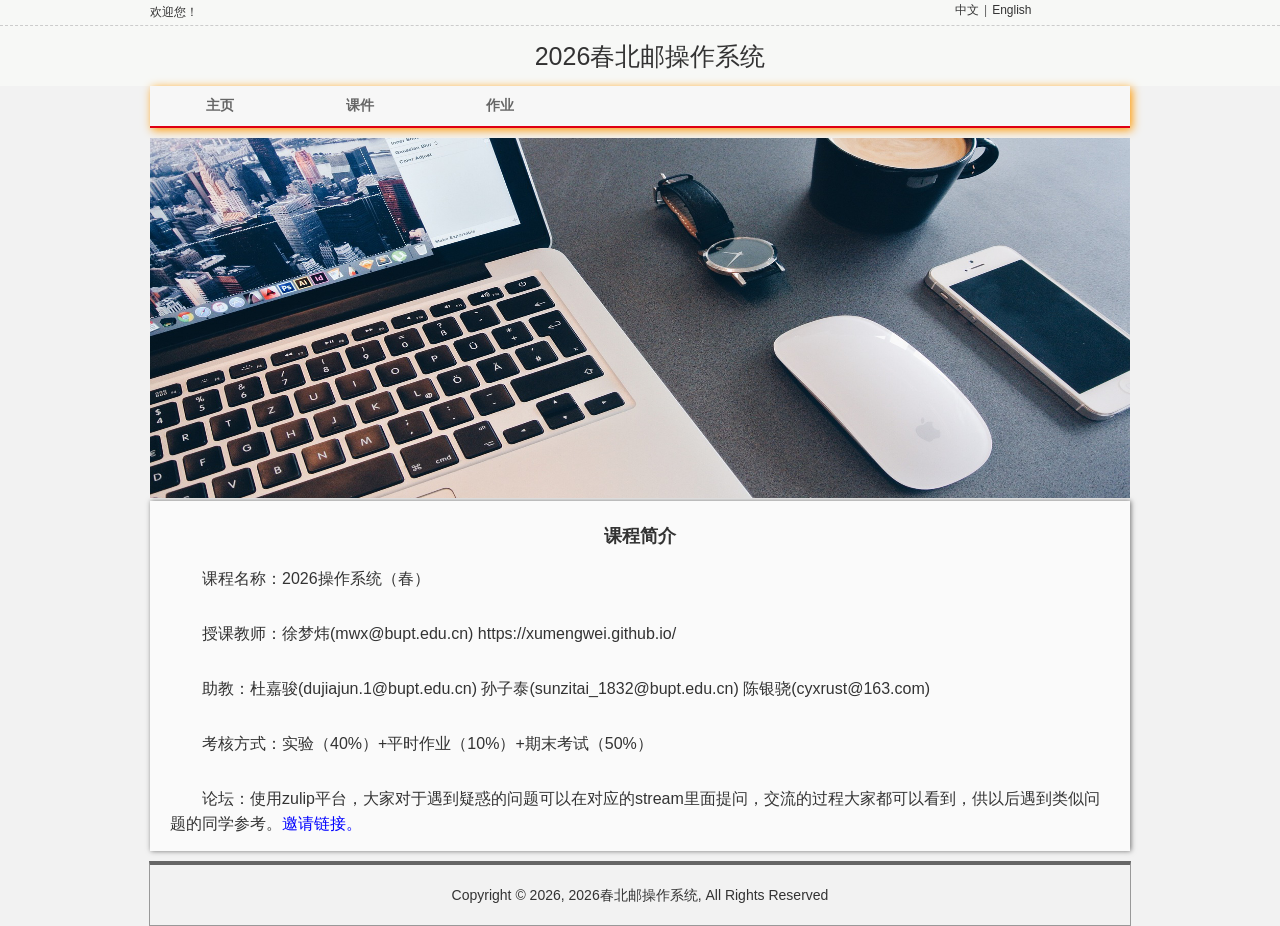
<file: index.html>
<!DOCTYPE html>
<html>
<head>
    <meta http-equiv="Content-Type" content="text/html; charset=utf-8" />
    <title>2026春北邮操作系统</title>
    <link rel="stylesheet" type="text/css" href="css/master.css" />
</head>

<body>
    <div id="head">
        <div class="content">
            <div class="left">欢迎您！</div>
            <ul class="ul_none">
                <li><a href="index.html">中文</a></li>
                <li>|</li>
                <li><a href="#">English</a></li>
            </ul>
            <div style="clear:both"></div>
        </div>
    </div>

    <div id="top">
        <div class="content">
            <div class="logo">
                <a href="index.html" title="课程名称">2026春北邮操作系统</a>
            </div>
            <div style="clear:both"></div>
        </div>
    </div>

    <div id="navBar">
        <div class="content hyc">
            <ul id="nav_ul">
                <li><a href="index.html">主页</a></li>
                <li><a href="ppt.html" target="_self">课件</a></li>
                <li><a href="homework.html" target="_self">作业</a></li>
                <div style="clear:both"></div>
            </ul>
        </div>
    </div>

    <div id="wrapper">
        <div class="banner">
            <img src="images/background.png" width="980" height="360">
        </div>

        <div id="index-con">
            <div class="index_about">
                <div class="about_title">
                    <h3>课程简介</h3>
                </div>
                <p class="about_con">
                    课程名称：2026操作系统（春）
                </p>
                <p class="about_con">
                    授课教师：徐梦炜(mwx@bupt.edu.cn) <a href="https://xumengwei.github.io/">https://xumengwei.github.io/</a>
                </p>
                <p class="about_con">
                    助教：杜嘉骏(dujiajun.1@bupt.edu.cn) 孙子泰(sunzitai_1832@bupt.edu.cn) 陈银骁(cyxrust@163.com)
                </p>
                <!-- <p class="about_con">
                    上课地点：周一1-2节，4-238；周三1-2节，2-339
                </p>
                <p class="about_con">
                    上课时间：1-16周
                </p> -->
                <p class="about_con">
                    考核方式：实验（40%）+平时作业（10%）+期末考试（50%）
                </p>
                <p class="about_con">
                    论坛：使用zulip平台，大家对于遇到疑惑的问题可以在对应的stream里面提问，交流的过程大家都可以看到，供以后遇到类似问题的同学参考。<a href="https://buptos2026spring.zulipchat.com/join/3vdsnd72rclcyc6rxgyk67qn/" style="color: blue;" target="_blank">邀请链接。</a> 
                </p>
            </div>
            <div style="clear:both"></div>
        </div>
    </div>

    <div id="footer">
        <p>Copyright &#169; 2026, 2026春北邮操作系统, All Rights Reserved</p>
    </div>

</body>
</html>
</file>
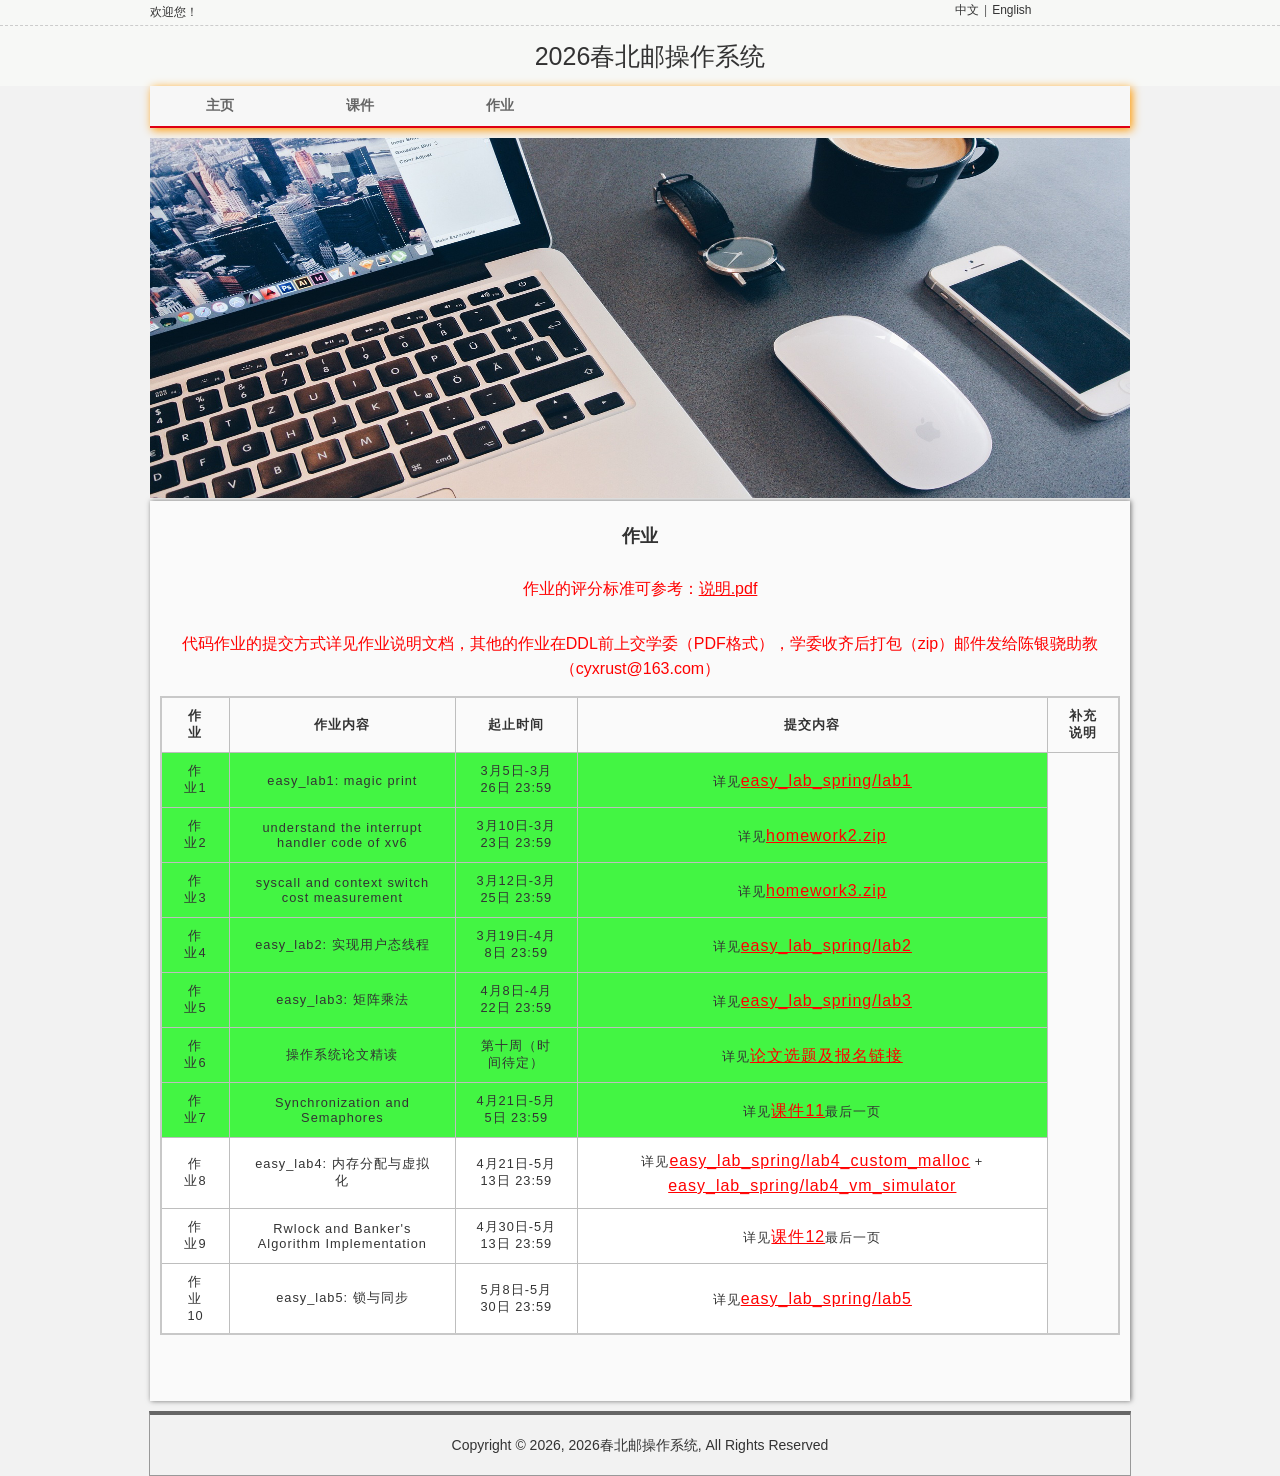
<file: homework.html>
<!DOCTYPE html>
<html>
<head>
    <meta http-equiv="Content-Type" content="text/html; charset=utf-8" />
    <title>作业-2026春北邮操作系统</title>
    <style>
        html {
        font-family: sans-serif;
        }

        table {
        border-collapse: collapse;
        border: 2px solid rgb(200,200,200);
        letter-spacing: 1px;
        font-size: 0.8rem;
        text-align: center;
        margin: 0 auto;
        }

        td, th {
        border: 1px solid rgb(190,190,190);
        padding: 10px 20px;
        }

        td {
        text-align: center;
        }

        caption {
        padding: 10px;
        }
    </style>
    <link rel="stylesheet" type="text/css" href="css/master.css" />
</head>

<body>
    <div id="head">
        <div class="content">
            <div class="left">欢迎您！</div>
            <ul>
                <li><a href="index.html">中文</a></li>
                <li>|</li>
                <li><a href="#">English</a></li>
            </ul>
            <div style="clear:both"></div>
        </div>
    </div>

    <div id="top">
        <div class="content">
            <div class="logo">
                <a href="index.html" title="课程名称">2026春北邮操作系统</a>
            </div>
            <div style="clear:both"></div>
        </div>
    </div>

    <div id="navBar">
        <div class="content hyc">
            <ul id="nav_ul">
                <li><a href="index.html">主页</a></li>
                <li><a href="ppt.html" target="_self">课件</a></li>
                <li><a href="homework.html" target="_self">作业</a></li>
                <div style="clear:both"></div>
            </ul>
        </div>
    </div>

    <div id="wrapper">
        <div class="banner">
            <img src="images/background.png" width="980" height="360">
        </div>

        <div id="index-con">
            <div class="index_about">
                <div class="about_title">
                    <h3>作业</h3>
                </div>
                <div class="art_entry">
                    <p class="about_con_emphasize">
                        作业的评分标准可参考：<a href="homework/说明.pdf" style="color: #FF0000;">说明.pdf</a>
                    </p>
                    <p class="about_con_emphasize">
                        代码作业的提交方式详见作业说明文档，其他的作业在DDL前上交学委（PDF格式），学委收齐后打包（zip）邮件发给陈银骁助教（cyxrust@163.com）
                    </p>
                    <table>
                        <tr>
                            <th>作业</th>
                            <th>作业内容</th>
                            <th>起止时间</th>
                            <th>提交内容</th>
                            <th>补充说明</th>
                        </tr>
                        <tr style="background-color: rgb(67, 245, 67);">
                            <td>作业1</td>
                            <td>easy_lab1: magic print</td>
                            <td>3月5日-3月26日 23:59</td>
                            <td>详见<a href="https://github.com/BUPT-OS/easy_lab_spring/tree/lab1" style="color: #FF0000;">easy_lab_spring/lab1</a></td>
                            <!-- <td><a href="./homework/homework1优秀作业.zip" style="color: #FF0000;">优秀作业.zip</a></td> -->
                        </tr>
                        <tr style="background-color: rgb(67, 245, 67);">
                            <td>作业2</td>
                            <td>understand the interrupt handler code of xv6</td>
                            <td>3月10日-3月23日 23:59</td>
                            <td>详见<a href="./homework/homework2.zip" style="color: #FF0000;">homework2.zip</a></td>
                        </tr>
                        <tr style="background-color: rgb(67, 245, 67);">
                            <td>作业3</td>
                            <td>syscall and context switch cost measurement</td>
                            <td>3月12日-3月25日 23:59</td>
                            <td>详见<a href="./homework/homework3.zip" style="color: #FF0000;">homework3.zip</a></td>
                        </tr>
                        <tr style="background-color: rgb(67, 245, 67);">
                            <td>作业4</td>
                            <td>easy_lab2: 实现用户态线程</td>
                            <td>3月19日-4月8日 23:59</td>
                            <td>详见<a href="https://github.com/BUPT-OS/easy_lab_spring/tree/lab2" style="color: #FF0000;">easy_lab_spring/lab2</a></td>
                        </tr>
                        <tr style="background-color: rgb(67, 245, 67);">
                            <td>作业5</td>
                            <td>easy_lab3: 矩阵乘法</td>
                            <td>4月8日-4月22日 23:59</td>
                            <td>详见<a href="https://github.com/BUPT-OS/easy_lab_spring/tree/lab3" style="color: #FF0000;">easy_lab_spring/lab3</a></td>
                        </tr>
                        <tr style="background-color: rgb(67, 245, 67);">
                            <td>作业6</td>
                            <td>操作系统论文精读</td>
                            <td>第十周（时间待定）</td>
                            <td>详见<a href="https://docs.qq.com/sheet/DTE5hQnFIR0NLVFJV?no_promotion=1&is_blank_or_template=blank&tab=BB08J2" style="color: #FF0000;">论文选题及报名链接</a></td>
                        </tr>
                        <tr style="background-color: rgb(67, 245, 67);">
                            <td>作业7</td>
                            <td>Synchronization and Semaphores</td>
                            <td>4月21日-5月5日 23:59</td>
                            <td>详见<a href="./ppt/11 - lock and condition variables implementation.pdf" style="color: #FF0000;">课件11</a>最后一页</td>
                        </tr>
                        <tr style="background-color: white;">
                            <td>作业8</td>
                            <td>easy_lab4: 内存分配与虚拟化</td>
                            <td>4月21日-5月13日 23:59</td>
                            <td>详见<a href="https://github.com/BUPT-OS/easy_lab_spring/tree/lab4_custom_malloc" style="color: #FF0000;">easy_lab_spring/lab4_custom_malloc</a> + <a href="https://github.com/BUPT-OS/easy_lab_spring/tree/lab4_vm_simulator" style="color: #FF0000;">easy_lab_spring/lab4_vm_simulator</a></td>
                        </tr>
                        <tr style="background-color: white;">
                            <td>作业9</td>
                            <td>Rwlock and Banker's Algorithm Implementation</td>
                            <td>4月30日-5月13日 23:59</td>
                            <td>详见<a href="./ppt/12 - readers_writers and deadlock.pdf" style="color: #FF0000;">课件12</a>最后一页</td>
                        </tr>
                        <tr style="background-color: white;">
                            <td>作业10</td>
                            <td>easy_lab5: 锁与同步</td>
                            <td>5月8日-5月30日 23:59</td>
                            <td>详见<a href="https://github.com/BUPT-OS/easy_lab_spring/tree/lab5" style="color: #FF0000;">easy_lab_spring/lab5</a></td>
                        </tr>
                    </table>
                    <br><br><br><br>
                </div>
                <div style="clear:both"></div>
            </div>
        </div>
    </div>
    <div id="footer">
        <p>Copyright &#169; 2026, 2026春北邮操作系统, All Rights Reserved</p>
    </div>

</body>
</html>
</file>
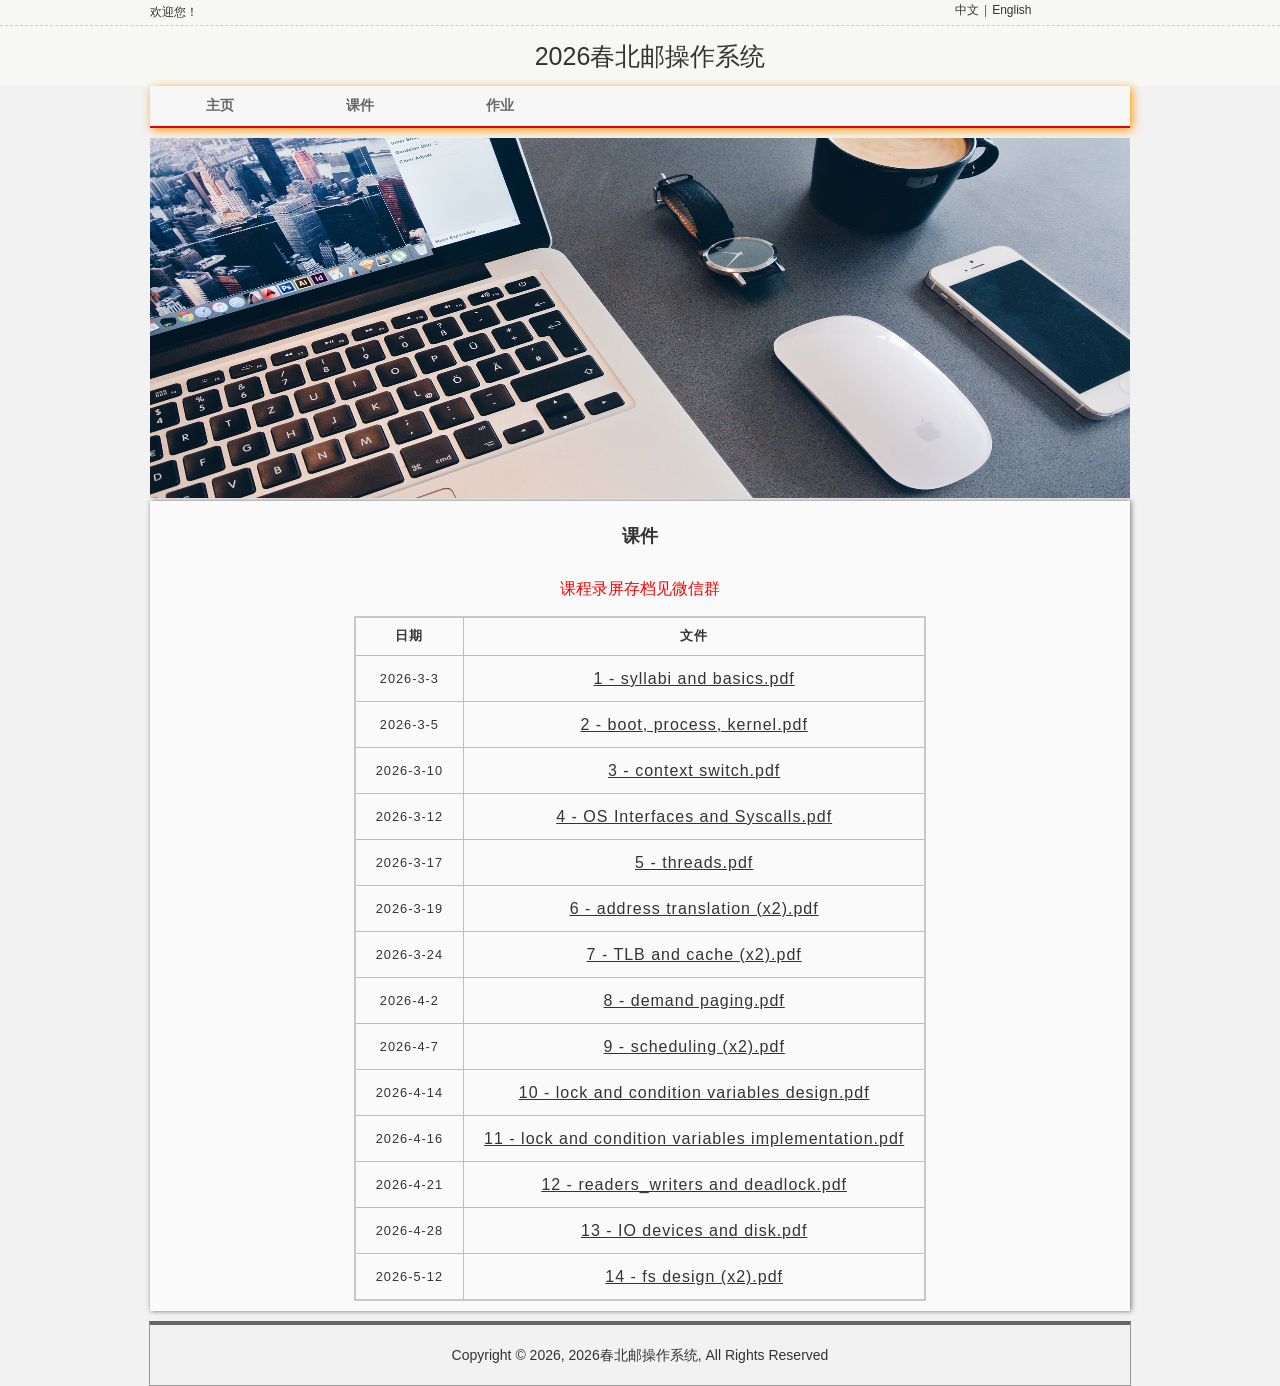
<file: ppt.html>
<!DOCTYPE html>
<html>
<head>
    <meta http-equiv="Content-Type" content="text/html; charset=utf-8" />
    <title>课件-2026春北邮操作系统</title>
    <style>
        html {
        font-family: sans-serif;
        }

        table {
        border-collapse: collapse;
        border: 2px solid rgb(200,200,200);
        letter-spacing: 1px;
        font-size: 0.8rem;
        text-align: center;
        margin: 0 auto;
        }

        td, th {
        border: 1px solid rgb(190,190,190);
        padding: 10px 20px;
        }

        td {
        text-align: center;
        }

        caption {
        padding: 10px;
        }
    </style>
    <link rel="stylesheet" type="text/css" href="css/master.css" />
</head>

<body>
    <div id="head">
        <div class="content">
            <div class="left">欢迎您！</div>
            <ul>
                <li><a href="index.html">中文</a></li>
                <li>|</li>
                <li><a href="#">English</a></li>
            </ul>
            <div style="clear:both"></div>
        </div>
    </div>

    <div id="top">
        <div class="content">
            <div class="logo">
                <a href="index.html" title="课程名称">2026春北邮操作系统</a>
            </div>
            <div style="clear:both"></div>
        </div>
    </div>

    <div id="navBar">
        <div class="content hyc">
            <ul id="nav_ul">
                <li><a href="index.html">主页</a></li>
                <li><a href="ppt.html" target="_self">课件</a></li>
                <li><a href="homework.html" target="_self">作业</a></li>
                <div style="clear:both"></div>
            </ul>
        </div>
    </div>

    <div id="wrapper">
        <div class="banner">
            <img src="images/background.png" width="980" height="360">
        </div>

        <div id="index-con">
            <div class="index_about">
                <div class="about_title">
                    <h3>课件</h3>
                </div>
                <div class="art_entry">
                    <p class="about_con_emphasize">
                        课程录屏存档见微信群
                    </p>
                    <table>
                        <tr>
                            <th>日期</th>
                            <th>文件</th>
                        </tr>
                        <tr>
                            <td>2026-3-3</td>
                            <td><a href="ppt/1 - syllabi and basics.pdf">1 - syllabi and basics.pdf</a></td>
                        </tr>
                        <tr>
                            <td>2026-3-5</td>
                            <td><a href="ppt/2 - boot, process, kernel.pdf">2 - boot, process, kernel.pdf</a></td>
                        </tr>
                        <tr>
                            <td>2026-3-10</td>
                            <td><a href="ppt/3 - context switch.pdf">3 - context switch.pdf</a></td>
                        </tr>
                        <tr>
                            <td>2026-3-12</td>
                            <td><a href="ppt/4 - OS Interfaces and Syscalls.pdf">4 - OS Interfaces and Syscalls.pdf</a></td>
                        </tr>
                        <tr>
                            <td>2026-3-17</td>
                            <td><a href="ppt/5 - threads.pdf">5 - threads.pdf</a></td>
                        </tr>
                        <tr>
                            <td>2026-3-19</td>
                            <td><a href="ppt/6 - address translation (x2).pdf">6 - address translation (x2).pdf</a></td>
                        </tr>
                        <tr>
                            <td>2026-3-24</td>
                            <td><a href="ppt/7 - TLB and cache (x2).pdf">7 - TLB and cache (x2).pdf</a></td>
                        </tr>
                        <tr>
                            <td>2026-4-2</td>
                            <td><a href="ppt/8 - demand paging.pdf">8 - demand paging.pdf</a></td>
                        </tr>
                        <tr>
                            <td>2026-4-7</td>
                            <td><a href="ppt/9 - scheduling (x2).pdf">9 - scheduling (x2).pdf</a></td>
                        </tr>
                        <tr>
                            <td>2026-4-14</td>
                            <td><a href="ppt/10 - lock and condition variables design.pdf">10 - lock and condition variables design.pdf</a></td>
                        </tr>
                        <tr>
                            <td>2026-4-16</td>
                            <td><a href="ppt/11 - lock and condition variables implementation.pdf">11 - lock and condition variables implementation.pdf</a></td>
                        </tr>
                        <tr>
                            <td>2026-4-21</td>
                            <td><a href="ppt/12 - readers_writers and deadlock.pdf">12 - readers_writers and deadlock.pdf</a></td>
                        </tr>
                        <tr>
                            <td>2026-4-28</td>
                            <td><a href="ppt/13 - IO devices and disk.pdf">13 - IO devices and disk.pdf</a></td>
                        </tr>
                        <tr>
                            <td>2026-5-12</td>
                            <td><a href="ppt/14 - fs design (x2).pdf">14 - fs design (x2).pdf</a></td>
                        </tr>
                    </table>
                </div>
            </div>
            <div style="clear:both"></div>
        </div>

    </div>

    <div id="footer">
        <p>Copyright &#169; 2026, 2026春北邮操作系统, All Rights Reserved</p>
    </div>

</body>
</html>
</file>
<file: css/master.css>
/* ul{list-style:none} */
*{ margin:0; padding:0}
a,a:link,a:visited{ color:#333333; text-decoration:none}
a{ color:#333333; text-decoration:none}
a:link{ color:#333333; text-decoration:none}
a:visited{ color:#333333; text-decoration:none}
a:hover{ color:#FF9900; text-decoration: none }
#index-con{ width:980px; margin:0 auto;box-shadow: 1px 0px 5px #717171; background:#FAFAFA}

.about_title h3{ text-align:center;height:30px; line-height:30px; font-size:18px; padding-top:20px}
.art_entry h4{ text-align:left;height:18px; line-height:20px; font-size:15px; padding-top:10px}
.index_about P.about_con{
    padding: 15px 20px;
    text-indent: 2em;
    font: 16px/25px simsun, Arial, Helvetica, sans-serif;
}
.index_about P.about_con_emphasize{
	padding: 15px 20px;
    font: 16px/25px simsun, Arial, Helvetica, sans-serif;
	color: #FF0000;
	text-align: center;
}

.index_about P.lab_explain{
	padding: 15px 50px;
    font: 16px/25px simsun, Arial, Helvetica, sans-serif;
	color: #FF0000;
	text-align:start;
}

body {
	margin: 0px;
	padding: 0px;
	font-size: 12px;
	color: #333333;
	background: #F2F2F2;
	font-family: Arial, Helvetica, sans-serif
}

ul,li {
	margin: 0px;
	padding: 0px;
	/* list-style: none */
}

h1,h2,h3,h4,h5,h6,p {
	margin: 0px;
	padding: 0px;
}

a,a:link,a:visited {
	color: #333333;
	text-decoration: none
}

#top .logo {
	float: left;
	width: 1000px;
	height: 60px;
	line-height: 60px;
}

#top .logo a {
	text-align: center;
	overflow: hidden;
	font-size: 25px;
	cursor: pointer;
	display: block;
}

.art_entry {
	padding: 10px;
}

.art_entry a {
	text-indent: 2.0em;
	font: 16px/25px simsun, Arial, Helvetica, sans-serif;
	text-decoration: underline;
}


#navBar ul li:hover,#navBar ul li a:hover {
	color: #FFFFFF!important;
	background: #DF0013;
	text-decoration: none;
	list-style: none;
}

#head ul {
	float: right;
	margin: 0px;
	padding: 0px;
	width: 180px;
	font-size: 13px;
	color: #666;
}

#head ul li {
	float: left;
	height: 20px;
	line-height: 20px;
	padding-left: 5px;
	font-size: 12px;
	list-style: none;
}

#head {
	border-bottom: 1px dashed #CCCCCC;
}

#head,#top {
	width: 100%;
	margin: 0 auto;
	background: #F7F8F6;
}

.content {
	width: 980px;
	margin: 0 auto;
}

.hyc {
	border-bottom: 2px solid #DF0013;
	background: #F7F7F7;
	box-shadow: 2px 2px 9px #FF9900
}

#head .left {
	float: left;
	width: 200px;
	height: 25px;
	line-height: 25px;
	font-size: 12px;
	text-align: left;
}

#head ul {
	float: right;
	margin: 0px;
	padding: 0px;
	width: 180px;
	font-size: 12px;
	color: #666;
}

#navBar ul {
	height: 40px;
	display: block
}

#navBar ul li {
	float: left;
	width: 120px;
	line-height: 40px;
	padding-left: 10px;
	padding-right: 10px;
	text-align: center;
	font-family: ΢���ź�;
	list-style: none;
}

#navBar ul li a,#navBar ul li a:visited {
	color: rgb(102, 102, 102);
	display: block!important;
	text-align: center;
	font-size: 14px;
	font-family: ΢���ź�;
	font-weight: bold;
}

#wrapper {
	margin: 0 auto;
	width: 980px;
	margin-top: 10px;
}

#footer {
	width: 980px;
	margin: 0 auto;
	margin-top: 10px;
	border: 1px solid #999;
	border-top: 4px solid #666
}

#footer p {
	line-height: 60px;
	text-align: center;
	font-size: 14px
}

.homework li{
	margin: 20px;
	padding: 15px 5px;
    font: 16px/25px simsun, Arial, Helvetica, sans-serif;
	color: #000000;
	text-align: left;
}
</file>
